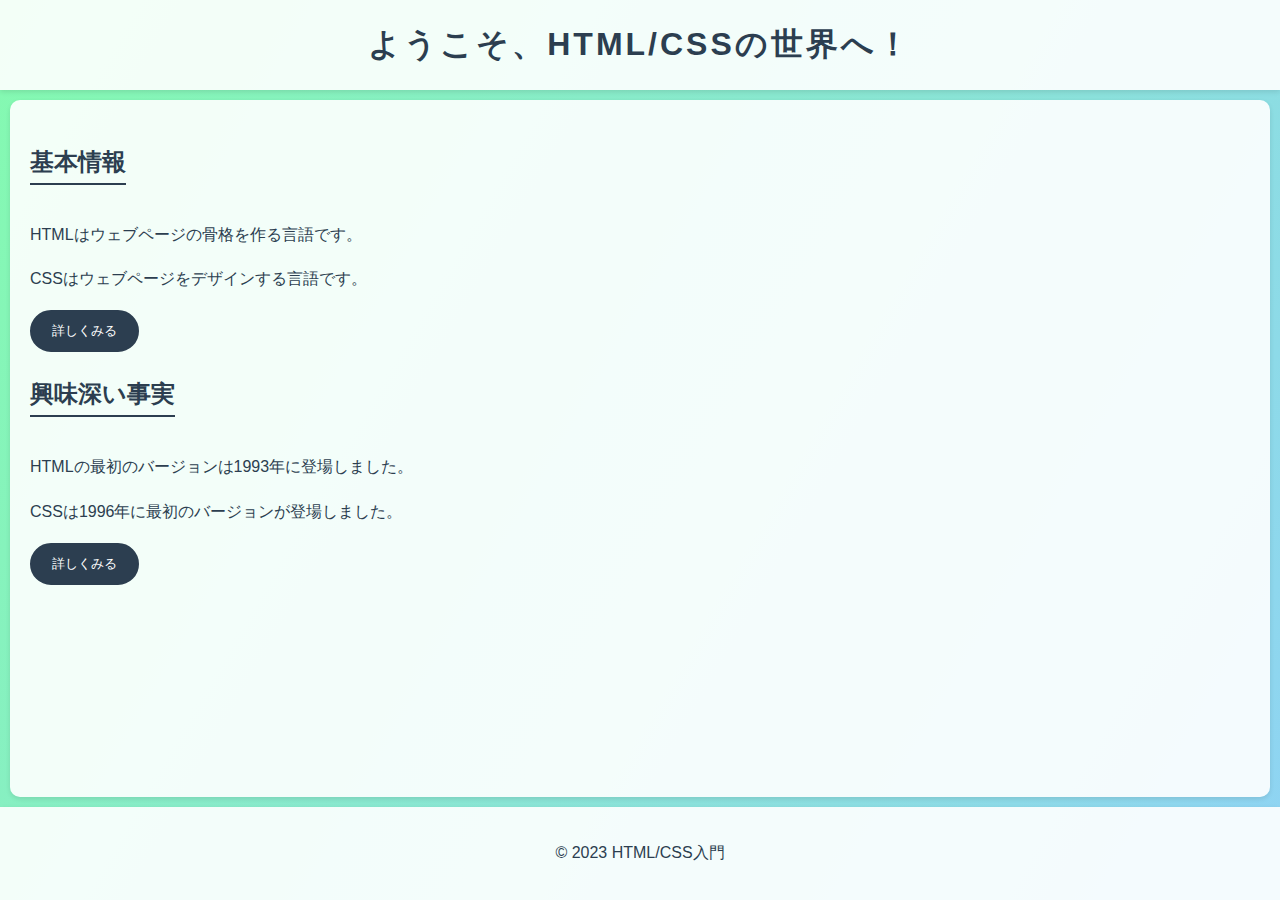
<file: 2023-08-23/index.html>
<!DOCTYPE html>
<html lang="ja">

<head>
    <!-- 文字のエンコーディングをUTF-8に設定 -->
    <meta charset="UTF-8">
    <!-- ビューポートの設定。レスポンシブデザインの基本 -->
    <meta name="viewport" content="width=device-width, initial-scale=1.0">
    <!-- タイトルタグ。ブラウザのタブに表示される -->
    <title>初心者向けサンプルページ</title>
    <!-- 外部CSSファイルをリンク -->
    <link rel="stylesheet" href="pro.css">
</head>

<body>
    <!-- ヘッダー部分 -->
    <header>
        <h1>ようこそ、HTML/CSSの世界へ！</h1>
    </header>

    <!-- メインコンテンツ部分 -->
    <main>
        <section>
            <!-- サブタイトル -->
            <h2>基本情報</h2>
            <p>HTMLはウェブページの骨格を作る言語です。</p>
            <p>CSSはウェブページをデザインする言語です。</p>
            <button>詳しくみる</button>
        </section>

        <section>
            <h2>興味深い事実</h2>
            <p>HTMLの最初のバージョンは1993年に登場しました。</p>
            <p>CSSは1996年に最初のバージョンが登場しました。</p>
            <button>詳しくみる</button>
        </section>
    </main>

    <!-- フッター部分 -->
    <footer>
        <p>&copy; 2023 HTML/CSS入門</p>
    </footer>
</body>

</html>
</file>
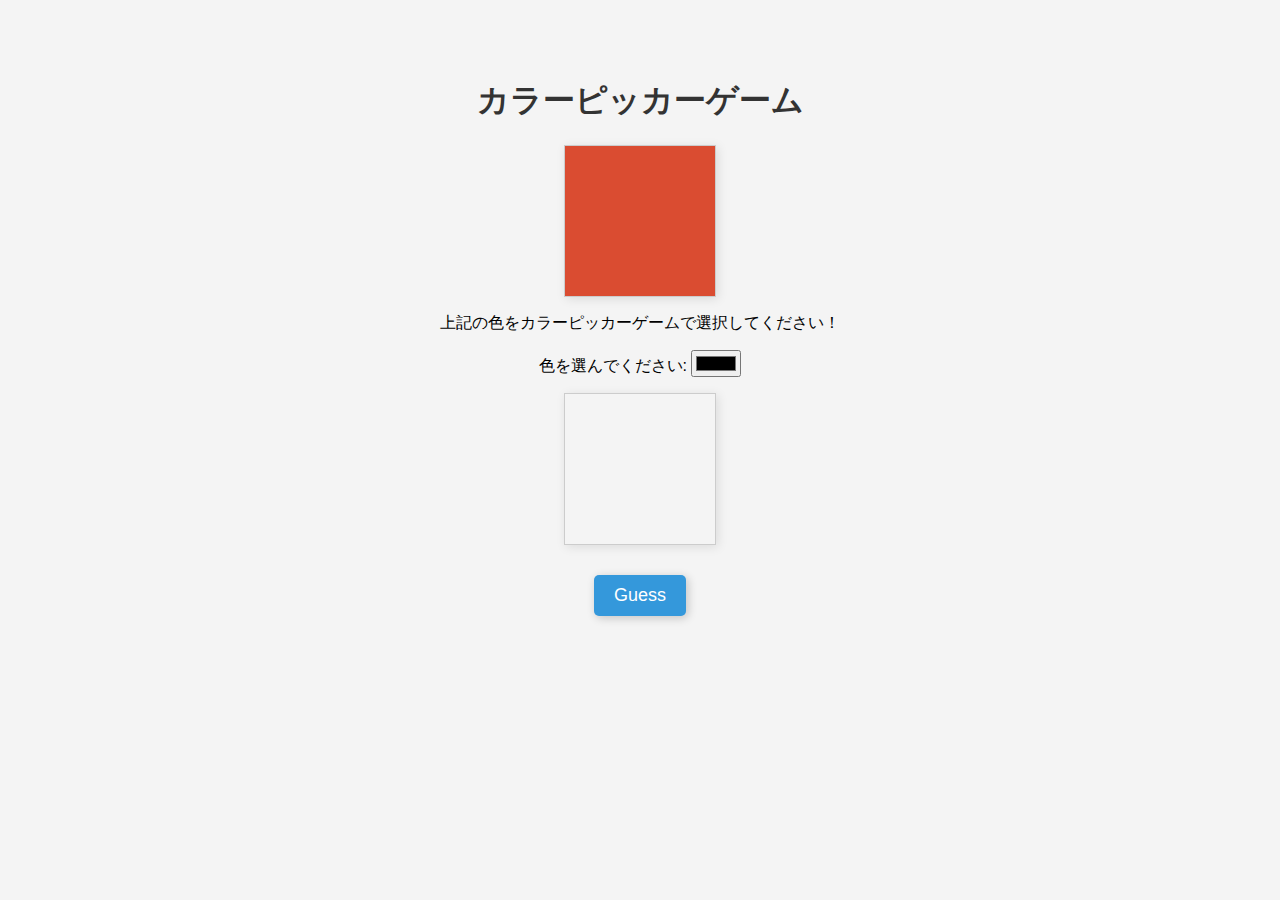
<file: 2023-08-30/index.html>
<!DOCTYPE html>
<html lang="ja">
<head>
    <meta charset="UTF-8">
    <meta name="viewport" content="width=device-width, initial-scale=1.0">
    <title>カラーピッカーゲーム</title>
    <link rel="stylesheet" href="styles.css">
</head>
<body>

    <h1>カラーピッカーゲーム</h1>
    
    <div id="target-color" style="width: 150px; height: 150px; margin: 0 auto;"></div>
    <p>上記の色をカラーピッカーゲームで選択してください！</p>

    <p>色を選んでください: <input type="color" id="color-picker"></p>
    <div id="picked-color" style="width: 150px; height: 150px; margin: 10px auto;"></div>
    <button id="guess-btn">Guess</button>

    <div id="feedback"></div>

    <script src="script.js"></script>

</body>
</html>
</file>
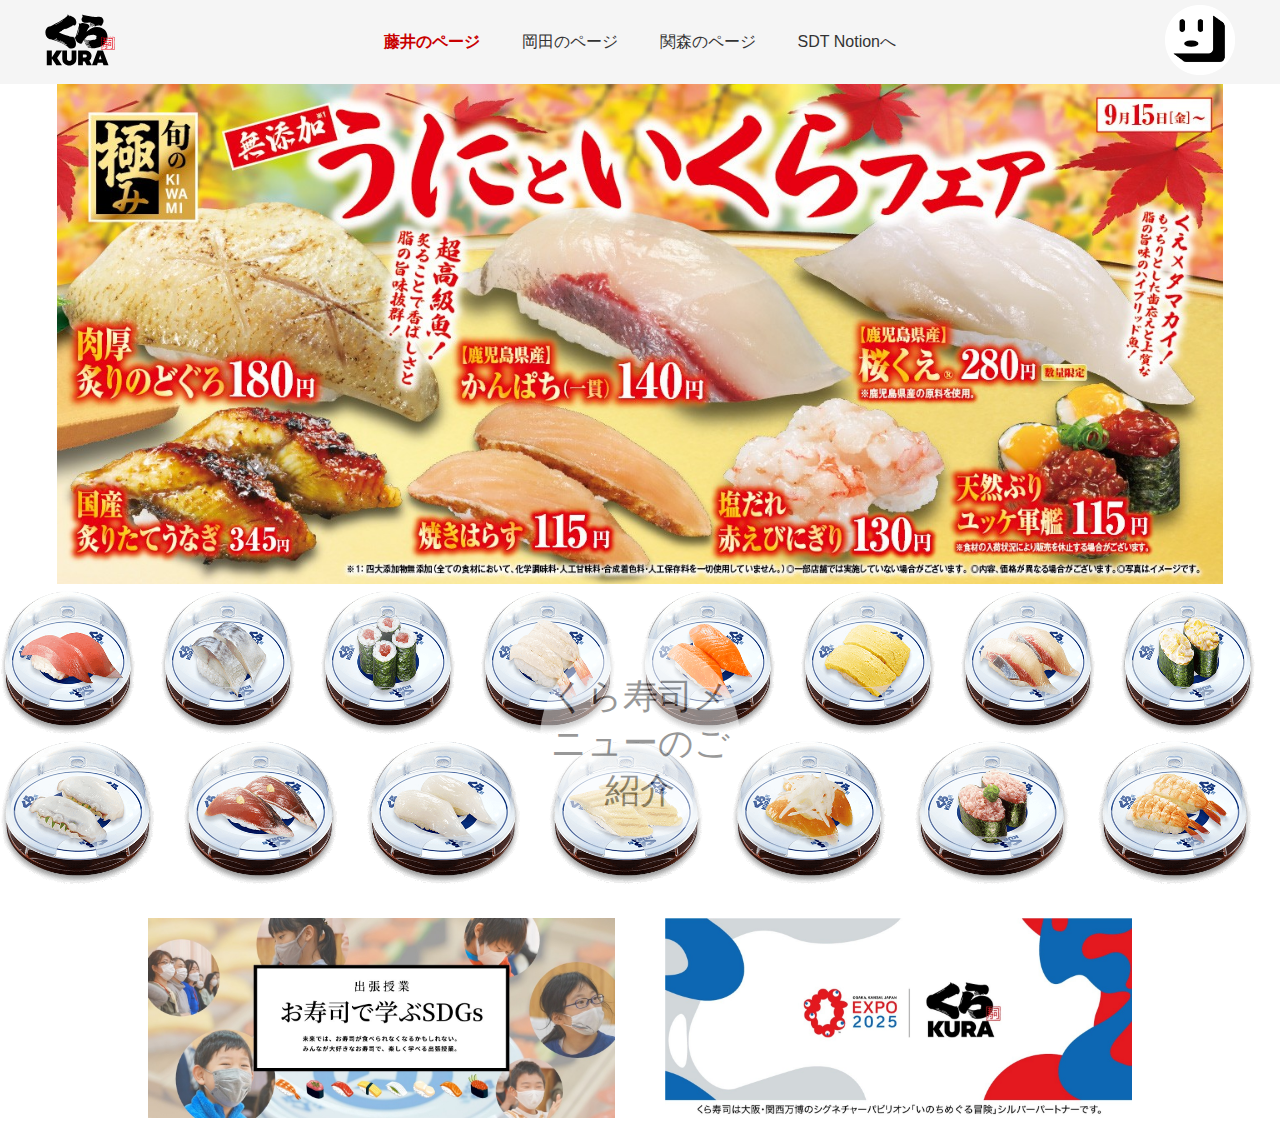
<file: 2023-09-20/toshikifu/index.html>
<!DOCTYPE html>
<html lang="en">
<head>
  <meta charset="UTF-8">
  <meta name="viewport" content="width=device-width, initial-scale=1.0">
  <title>スシロー</title>
  <link rel="stylesheet" href="style.css">
</head>
<body>
  <!-- header -->
  <header>
    <div>
      <a href="https://www.kurasushi.co.jp/">
        <img class="logo" src="logo.svg" alt="logo">
      </a>
    </div>
    <div class="options">
      <a href="#">藤井のページ</a>
      <a href="../ami/1.html">岡田のページ</a>
      <a href="../mayu/testweb.html">関森のページ</a>
      <a href="https://numerous-hide-082.notion.site/Sophia-Data-Tech-94c0a34b32734a8591f8d2d4458c0dfb?pvs=4">SDT Notionへ</a>
    </div>
    <div>
      <img class="logo" src="SDTアイコン.png" alt="sdt">
    </div>
  </header>

  <!-- トピック -->
  <section class="topic-area">
    <img class="topic-img" src="./230915fair_TOP_02.jpg" alt="topic1">
  </section>

  <!-- 回るお寿司 -->
  <section class="flavor">
    <div class="lanes">
      <div class="lane-box">
        <img class="lane" src="./lane1.png" alt="lane1">
        <img class="lane" src="./lane1.png" alt="lane1">
      </div>
    </div>
    <div class="lanes">
      <div class="lane-box">
        <img class="lane" src="./lane2.png" alt="lane2">
        <img class="lane" src="./lane2.png" alt="lane2">
      </div>
    </div>
    <div class="flavor-text">
      <p>くら寿司メニューのご紹介</p>
    </div>
  </section>

  <!-- ニュース -->
  <section class="news">
    <div class="menu-pictures">
      <img src="./220331school_TOP.jpg" alt="news1">
      <img src="./221001banpaku_TOP.jpg" alt="news2">
    </div>
    <div class="news-list">
    </div>
  </section>
  <!-- footer -->
</body>
</html>
</file>
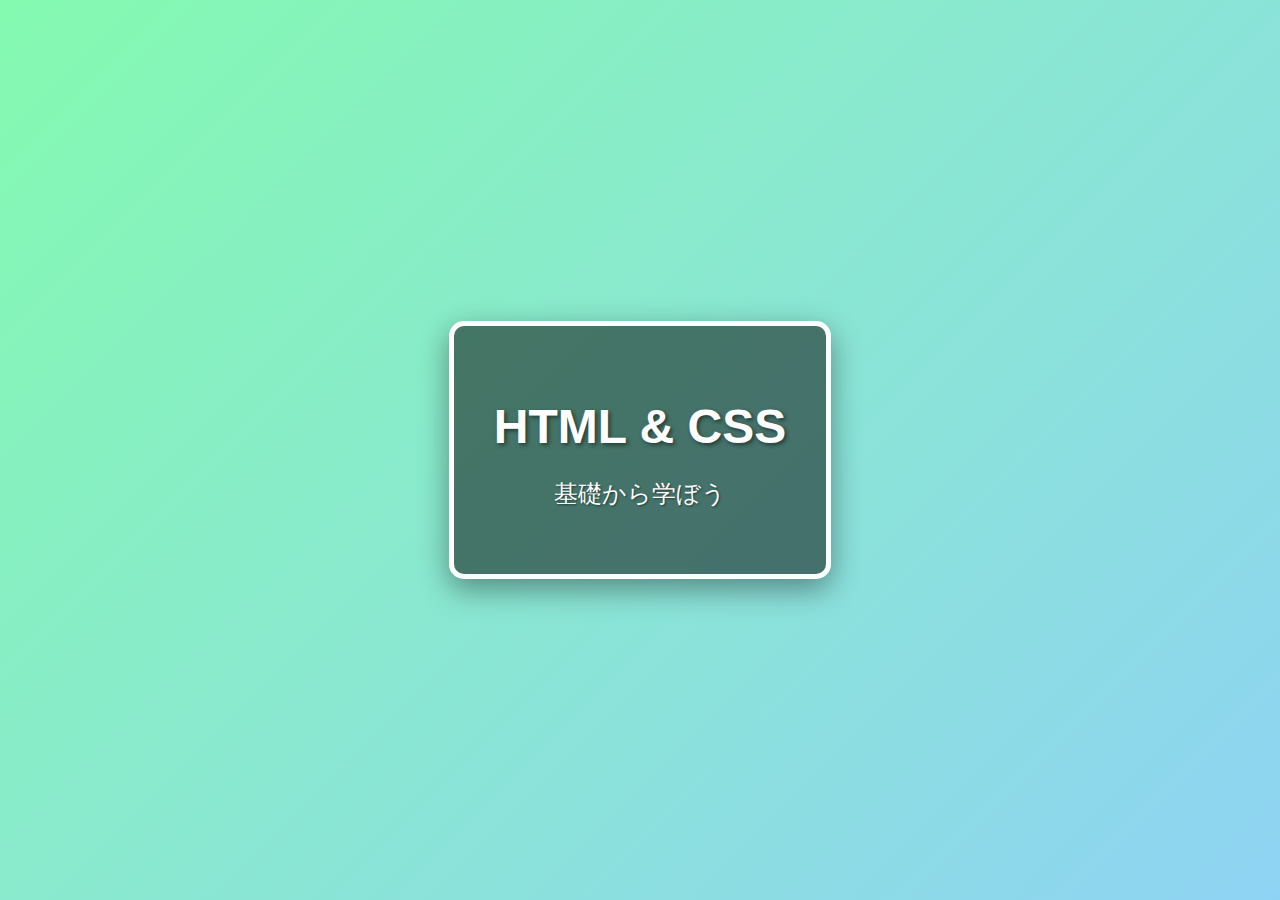
<file: 2023-08-23/page.html>
<!DOCTYPE html>
<html lang="ja">
<head>
    <meta charset="UTF-8">
    <meta name="viewport" content="width=device-width, initial-scale=1.0">
    <style>
        body {
            font-family: 'Arial', sans-serif;
            background: linear-gradient(135deg, #84fab0, #8fd3f4);
            color: white;
            display: flex;
            align-items: center;
            justify-content: center;
            height: 100vh;
            overflow: hidden;
            margin: 0;
        }

        .thumbnail-container {
            text-align: center;
            padding: 40px;
            border: 5px solid white;
            border-radius: 15px;
            background-color: rgba(0, 0, 0, 0.5);
            box-shadow: 0 10px 30px rgba(0, 0, 0, 0.4);
        }

        .thumbnail-container h1 {
            font-size: 3em;
            margin-bottom: 20px;
            text-shadow: 2px 2px 4px rgba(0, 0, 0, 0.5);
        }

        .thumbnail-container p {
            font-size: 1.5em;
            text-shadow: 1px 1px 2px rgba(0, 0, 0, 0.5);
        }
    </style>
</head>
<body>
    <div class="thumbnail-container">
        <h1>HTML & CSS</h1>
        <p>基礎から学ぼう</p>
    </div>
</body>
</html>
</file>
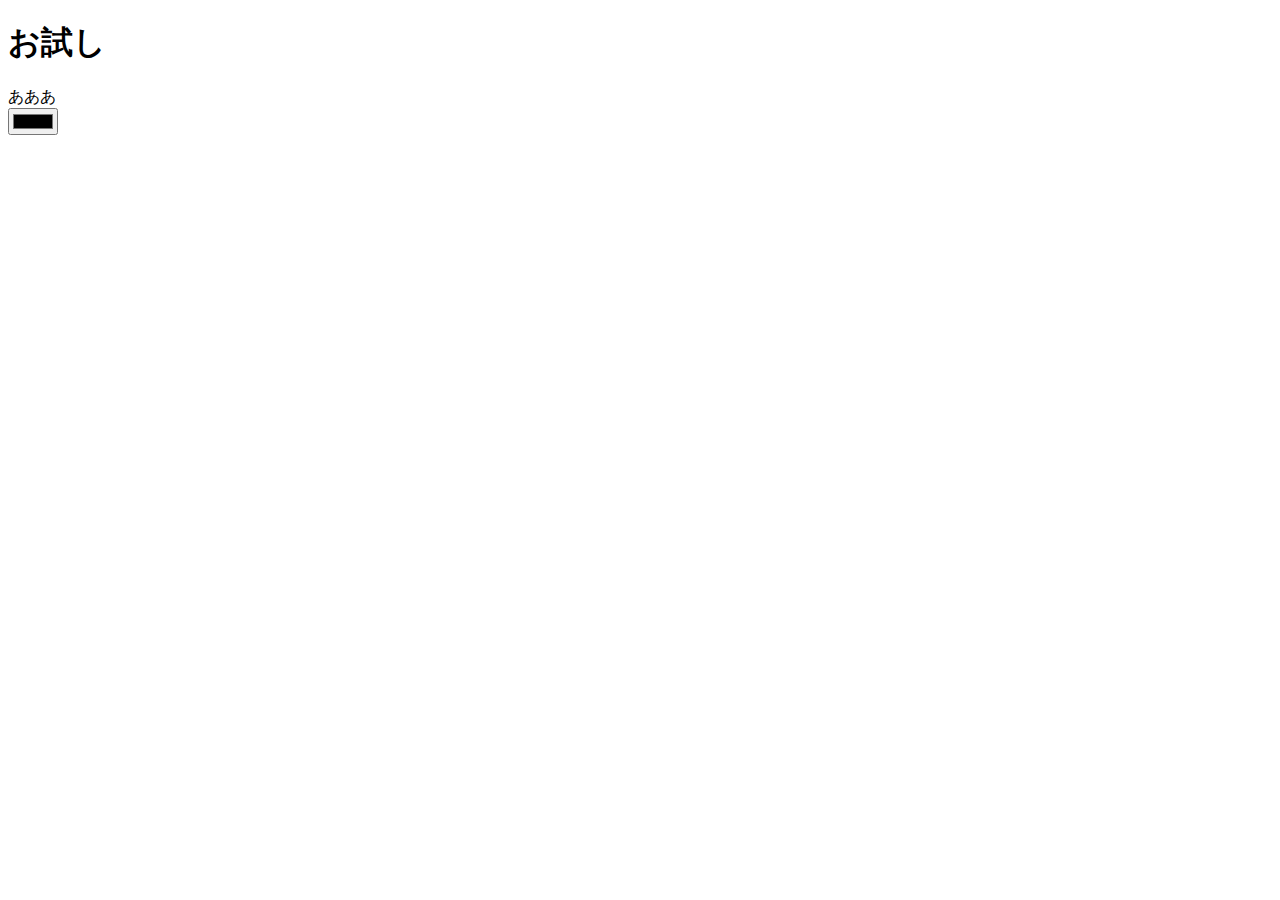
<file: 2023-08-30/index.2.html>
<!DOCTYPE html>
<html lang="en">
<head>
  <meta charset="UTF-8">
  <meta name="viewport" content="width=device-width, initial-scale=1.0">
  <title>Document</title>
</head>
<body>
  <h1>お試し</h1>
  <div id="target-color">あああ</div>
  <input type="color">
</body>
</html>
</file>
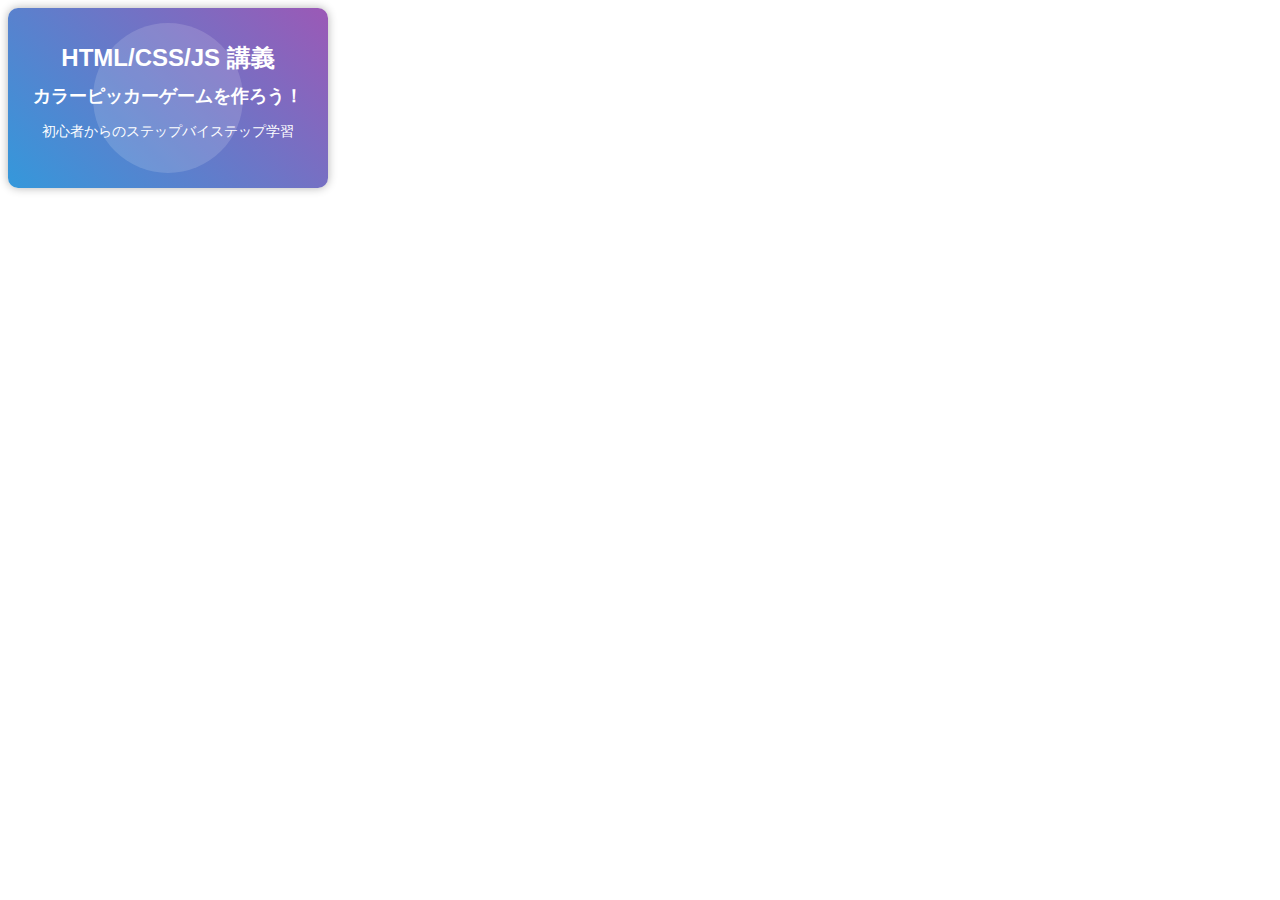
<file: 2023-08-30/thumnail.html>
<!DOCTYPE html>
<html lang="en">
<head>
  <meta charset="UTF-8">
  <meta name="viewport" content="width=device-width, initial-scale=1.0">
  <title>Document</title>
  <link rel="stylesheet" href="thumbnail.css">
</head>
<body>
  <div class="thumbnail-container">
    <div class="thumbnail-content">
        <h1>HTML/CSS/JS 講義</h1>
        <h2>カラーピッカーゲームを作ろう！</h2>
        <div class="circle"></div>
        <p>初心者からのステップバイステップ学習</p>
    </div>
</div>


</body>
</html>
</file>
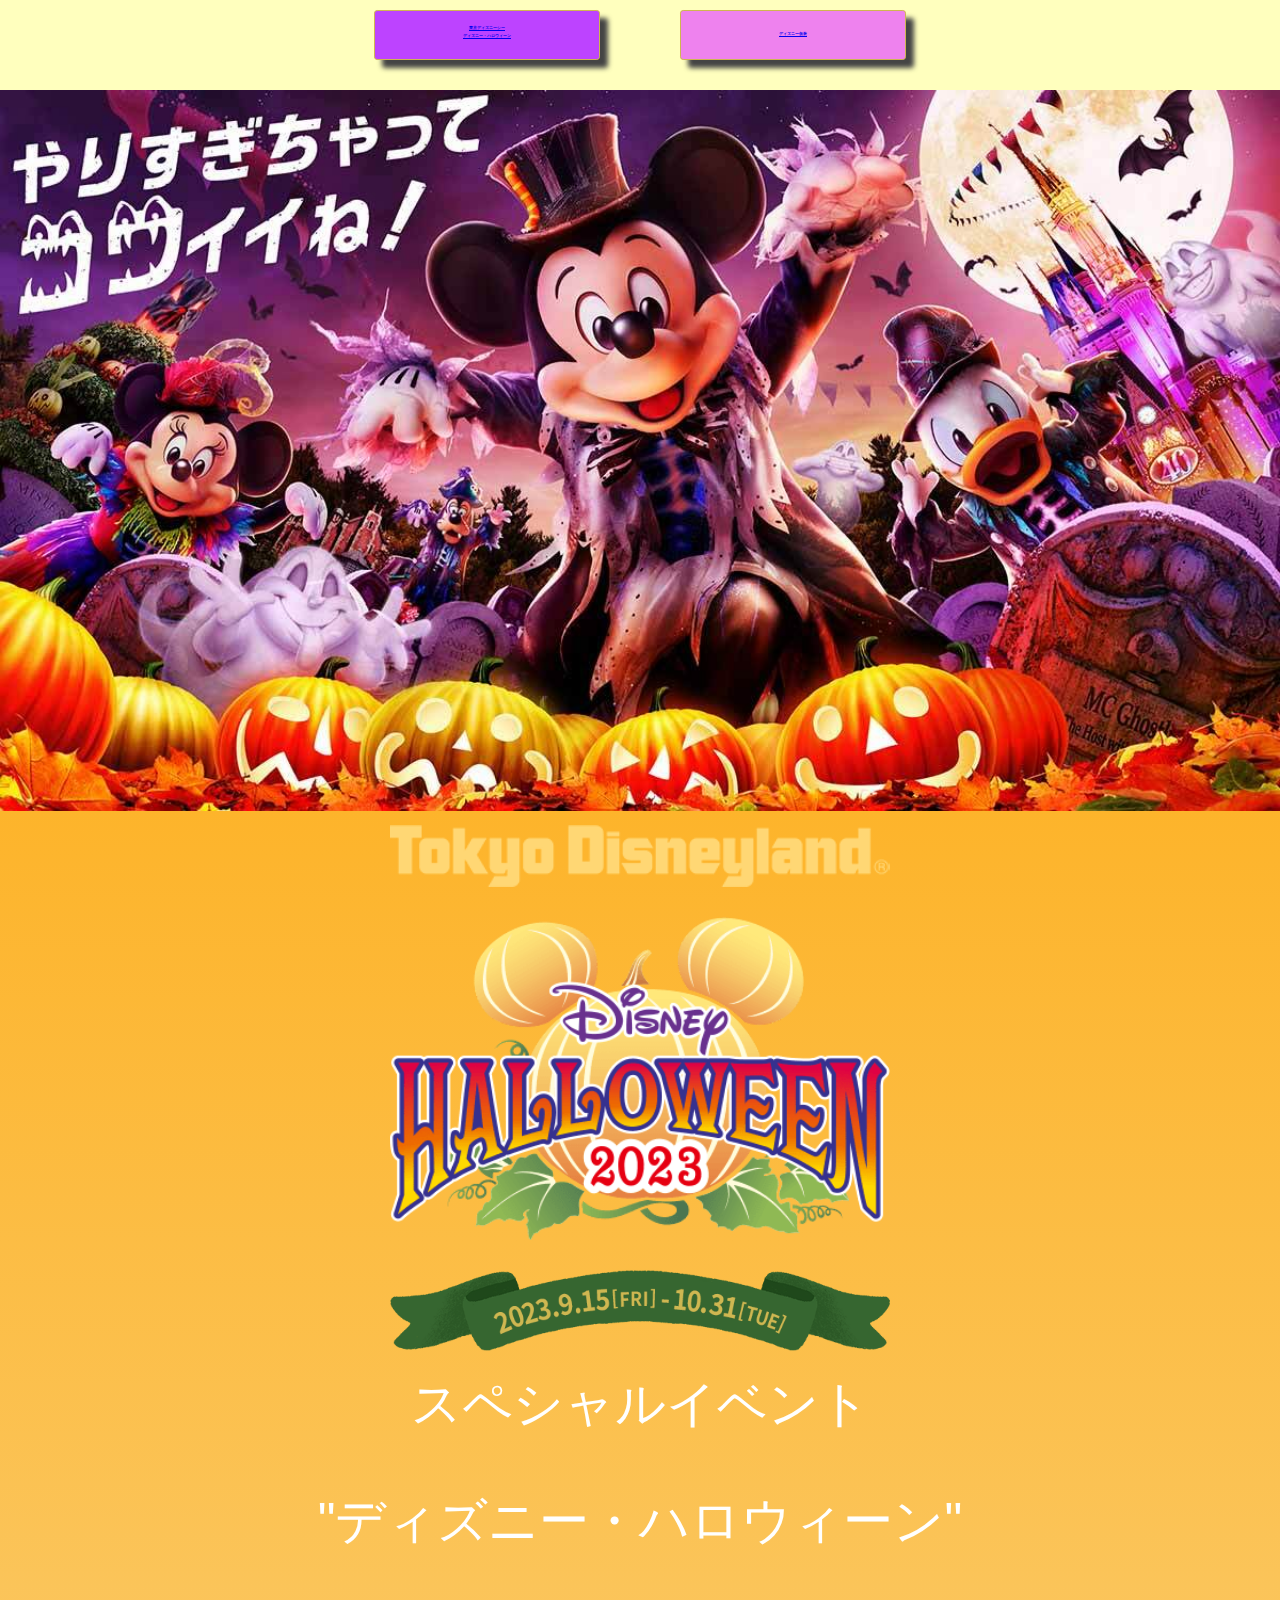
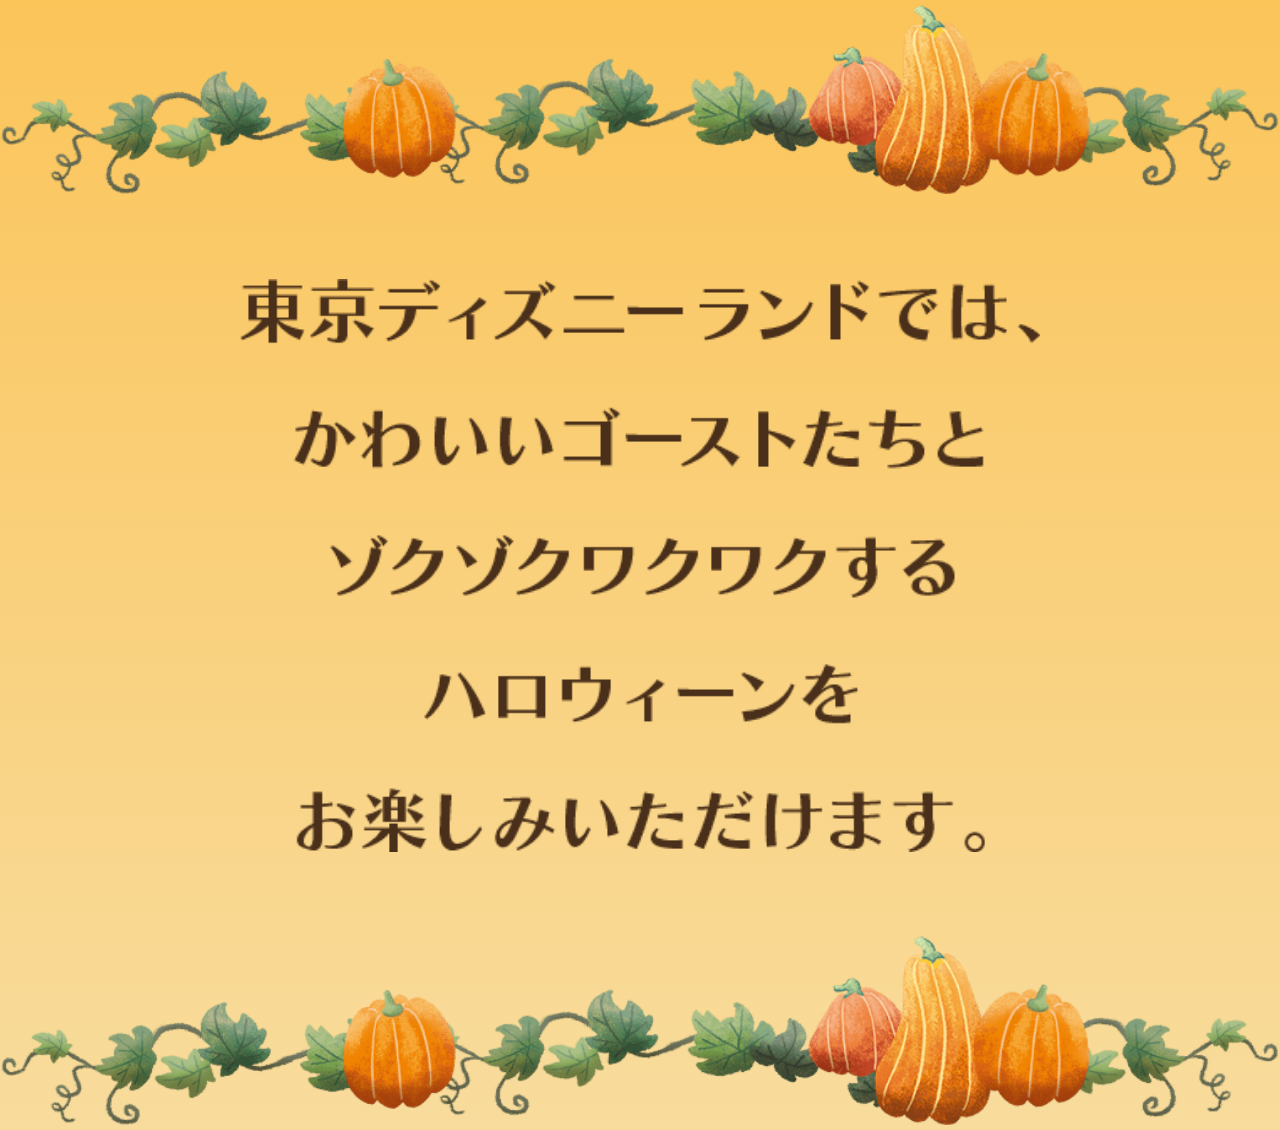
<file: 2023-09-20/ami/1.html>
<!DOCTYPE html>
<html lang="en">

<head>
    <meta charset="UTF-8">
    <meta name="viewport" content="width=device-width, initial-scale=1.0">
    <link rel="stylesheet" href="1.css">
    <title>ディズニー・ハロウィーン</title>

</head>


</div>

<body>
    <div class="top">
    <div class="menu-wrapper">
        <div class="shadowbox">
            <span><a href="https://www.tokyodisneyresort.jp/treasure/halloween2023/tds/" class="btn">東京ディズニーシー <p>
                        ディズニー・ハロウィーン</p></a></span>
        </div>
        <div class="shadowbox2">

            <a href="https://www.tokyodisneyresort.jp/dream/event/dressup2023.html" class="btn">ディズニー仮装 </a></span>
        </div>
    </div>
</div>

    <div class="gradient">
        <div class="halloween2023"><img src="aft_mv.jpg" alt="">
        <div class="logo">
            <img src="logo_tdl.png" alt="">
            <p>        <img src="logo_hw2023.png" alt="">
            </p>
            <p><img src="aft_date.png" alt=""></p>
        </div>
        <div class="event_title"><span>スペシャルイベント</span>
            <p> "ディズニー・ハロウィーン"</p>
        </div>
        <div class="intro">
            <img src="intro_border.png" alt="">
        <div class="intro_txt">
            <img src="intro_txt.png" alt="">
        </div>
        <div class="intro">
            <img src="intro_border.png" alt="">
        </div>
        </div>
    </div>


</body>

</html>

<!-- Ctrl+Shift+P → wrap → div-->
</file>
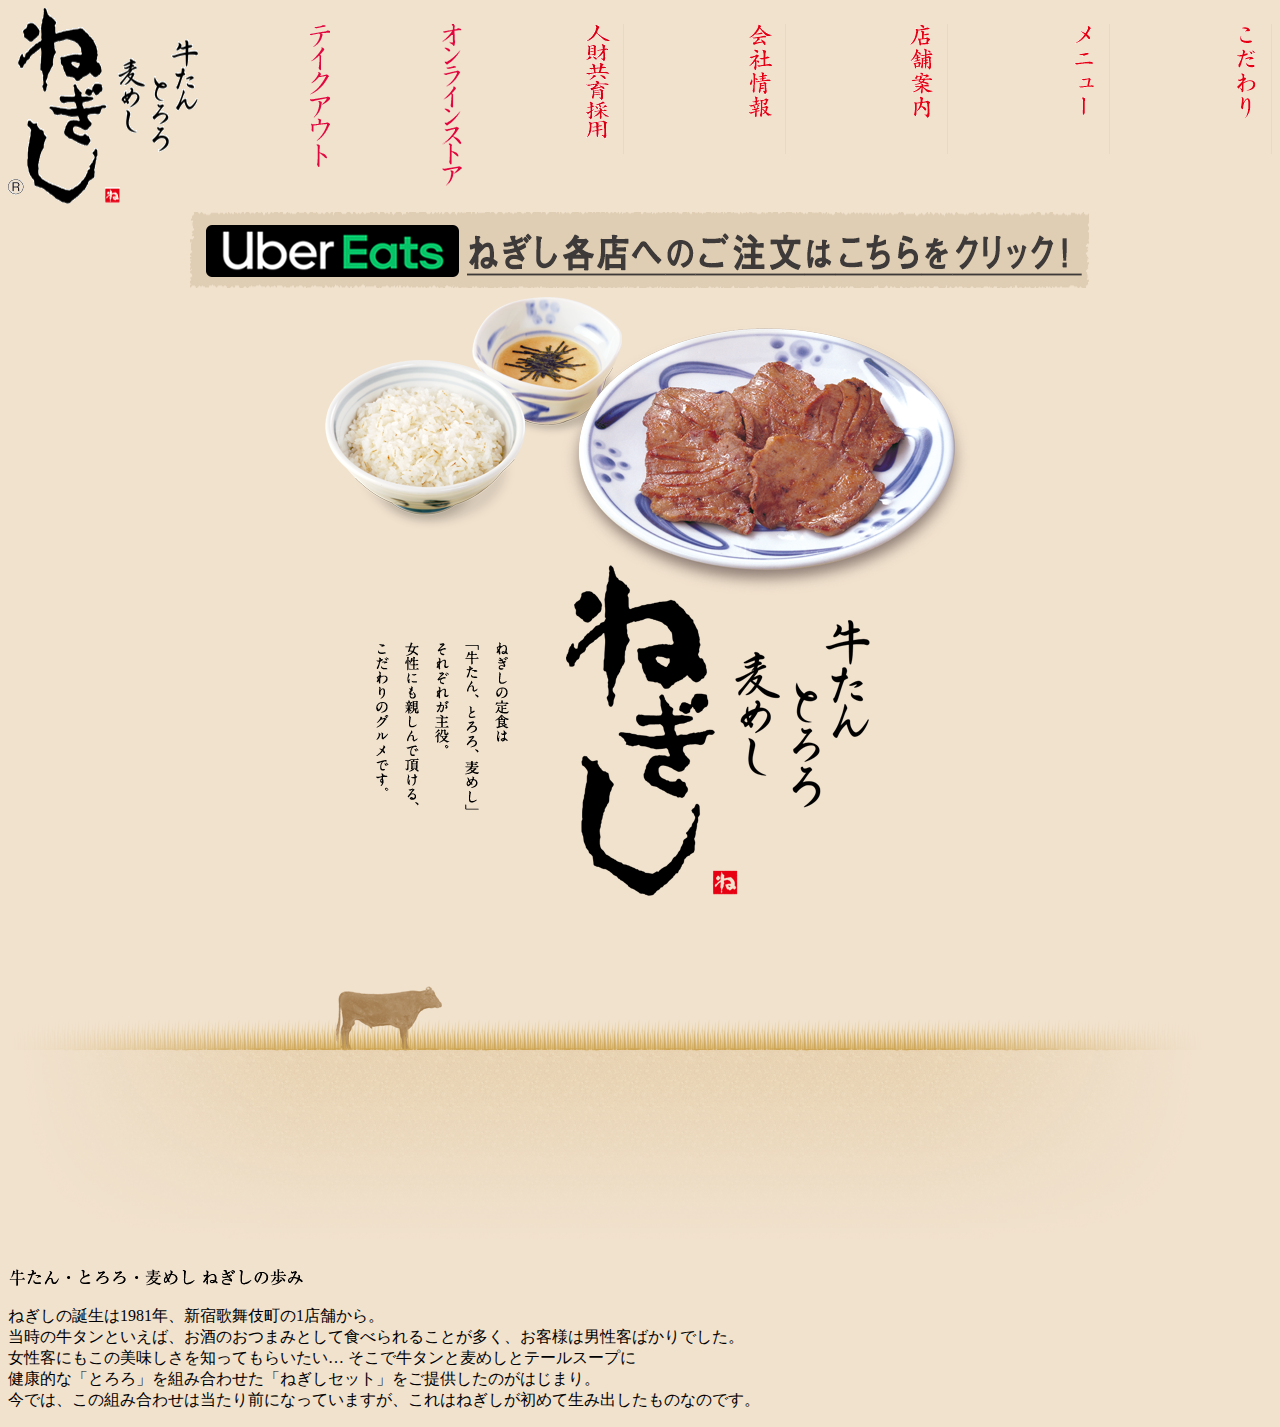
<file: 2023-09-20/mayu/testweb.html>
<!DOCTYPE html>
<head>
               <meta charset="UTF-8">
               <meta name="viewport" content="width=device-width, initial-scale=1.0">
               <title>ねぎし</title>
               <link rel="stylesheet" href="testwebcss.css"></link>
</head>

<body>
               <div class="xx"> 
               <div id="negisi">
               <img src="lgo_negishi_01.gif" alt="「牛たん・とろろ・麦めし　ねぎし」" width="190" height="200">
               </a>
               </div>
               
               <div id="tag7">
                              <p><img src="nvi_global_07_r.png" alt="テイクアウト" /></p>
               </div>
               <div id="tag6">
                              <p><img src="nvi_global_06_r.png" alt="オンラインストア" /></p>
               </div>
               <div id="tag5">
                              <p><img src="nvi_global_05_r.gif" alt="人材共育採用" /></p>
               </div>
               <div id="tag4">
                              <p><img src="nvi_global_04_r.gif" alt="店舗案内" /></p>
               </div>
               <div id="tag3">
                              <p><img src="nvi_global_03_r.gif" alt="店舗案内" /></p>
               </div>
               <div id="tag2">
                              <p><img src="nvi_global_02_r.gif" alt="メニュー" /></p>
               </div>
               
               <div id="tag">
                              <p><img src="nvi_global_01_r.gif" alt="こだわり" /></p>
               </div>

               </div>

               <div id="menu">
                              <img src="uber_bana.png" alt="ウーバー" />
               </div>
               <div id="menu">
               <img src="img_concept_01.png" alt="ねぎしのメニュー" />
               </div>
               <br>
               <div id="usi">
                              <p><img src="bgi_header_01.png" alt="うしさん" /></p>
               </div>
               <div class="ayumi">
                              <div id="walk">
                                             <img src="ttl_news_02.png" alt="ねぎしのあゆみ" />
                              </div>
                              <p>ねぎしの誕生は1981年、新宿歌舞伎町の1店舗から。<br>
                              当時の牛タンといえば、お酒のおつまみとして食べられることが多く、お客様は男性客ばかりでした。<br>
                              女性客にもこの美味しさを知ってもらいたい… そこで牛タンと麦めしとテールスープに<br>
                              健康的な「とろろ」を組み合わせた「ねぎしセット」をご提供したのがはじまり。<br>
                              今では、この組み合わせは当たり前になっていますが、これはねぎしが初めて生み出したものなのです。<br>
                              </p>
               </div>
               


</body>
</file>
<file: 2023-08-23/pro.css>
/* 全体のスタイリング */
body {
  font-family: 'Helvetica', sans-serif;
  line-height: 1.8;
  background-image: linear-gradient(120deg, #84fab0 0%, #8fd3f4 100%);
  color: #2c3e50;
  margin: 0;
  padding: 0;
  display: flex;
  flex-direction: column;
  height: 100vh;
}

/* ヘッダーのスタイリング */
header {
  background-color: rgba(255, 255, 255, 0.9);
  color: #2c3e50;
  text-align: center;
  padding: 1em 0;
  box-shadow: 0 2px 5px rgba(0,0,0,0.1);
}

header h1 {
  margin: 0;
  font-size: 2em;
  letter-spacing: 3px;
  text-transform: uppercase;
}

/* メインコンテンツ部分のスタイリング */
main {
  flex: 1;
  padding: 20px;
  background-color: rgba(255, 255, 255, 0.9);
  margin: 10px;
  border-radius: 10px;
  box-shadow: 0 2px 5px rgba(0,0,0,0.1);
}

section h2 {
  border-bottom: 2px solid #2c3e50;
  display: inline-block;
}

/* ボタンエフェクト */
button {
  background-color: #2c3e50;
  color: white;
  padding: 10px 20px;
  border: 2px solid #2c3e50;
  border-radius: 50px;
  cursor: pointer;
  transition: background-color 0.3s;
}

button:hover {
  background-color: #f5f5f5;
  color: black;
  border: 2px solid #2c3e50;
}

/* フッターのスタイリング */
footer {
  background-color: rgba(255, 255, 255, 0.9);
  color: #2c3e50;
  text-align: center;
  padding: 1em 0;
  box-shadow: 0 2px 5px rgba(0,0,0,0.1);
}

/* サンプルのアニメーション */
@keyframes fadeIn {
  from {
      opacity: 0;
      transform: translateY(20px);
  }
  to {
      opacity: 1;
      transform: translateY(0);
  }
}

header, main, footer {
  animation: fadeIn 1s ease-in-out forwards;
}
</file>
<file: 2023-08-30/styles.css>
body {
  font-family: "Arial", sans-serif;
  text-align: center;
  padding: 50px;
  background-color: #f4f4f4;
}

h1 {
  color: #333;
}

#target-color, #picked-color {
  width: 150px;
  height: 150px;
  margin: 20px auto;
  border: 1px solid #ccc;
  box-shadow: 2px 2px 10px rgba(0, 0, 0, 0.1);
}

#feedback {
  font-size: 20px;
  margin-top: 20px;
  font-weight: bold;
}

button {
  margin-top: 20px;
  padding: 10px 20px;
  font-size: 18px;
  cursor: pointer;
  background-color: #3498db;
  color: white;
  border: none;
  border-radius: 5px;
  box-shadow: 2px 2px 10px rgba(0, 0, 0, 0.2);
  transition: 0.3s;
}

button:hover {
  background-color: #2980b9;
}
</file>
<file: 2023-09-20/toshikifu/style.css>
body {
  color: #333;
  font-family: 'Noto Sans JP', メイリオ, Meiryo, sans-serif;
  padding: 0;
  margin: 0;
}

header { 
  position: sticky;
  display: flex;
  justify-content: space-between;
  padding: 0 40px;
  background-color: #f5f5f5;
}

a {
  color: #333;
  text-decoration: none;
  transition: .25s;
  &:hover {
    color: #f4c046;
  }
  &:first-child {
    color: #c90000;
    font-weight: 600;
  }
}

.logo {
  padding: 5px;
  width: 70px;
  height: 70px;
}

.options {
  width: 40vw;
  display: flex;
  justify-content: space-between;
  align-items: center;
}


.topic-area {
  text-align: center;
}

.topic-img {
  height: 500px;
}

.flavor {
  position: relative;
}

.lanes{
  display: flex;
  overflow: hidden;
  animation :infinity-scroll-left 95s infinite linear 0.5s both;
}

.lane-box {
  display: flex;
  width: 100vw;
}

.lane {
  min-width: 100vw;
  height: 150px;
}
.lane-box img:first-child {
  animation: loop 50s -25s linear infinite;
}

.lane-box img:last-child {
  animation: loop2 50s linear infinite;
}

@keyframes loop {
  0% {
      transform: translateX(100%);
  }
  to {
      transform: translateX(-100%);
  }
}

@keyframes loop2 {
  0% {
      transform: translateX(0);
  }
  to {
      transform: translateX(-200%);
  }
}

.flavor-text {
  position: absolute;
  height: 200px;
  width: 200px;
  border-radius: 50%;
  background-color: #fff;
  opacity: 0.5;
  top: 50%;
  left: 50%;
  transform: translate(-50%, -50%);
  &>p {
    color: #333;
    font-size: 35px;
    text-align: center;
    opacity: 1!;
  }
}

.menu-pictures {
  display: flex;
  justify-content: center;
  gap: 50px;
  margin: 30px;
  &>img {
    height: 200px;
  }
}
</file>
<file: 2023-08-30/thumbnail.css>
.thumbnail-container {
  width: 320px;
  height: 180px;
  background: linear-gradient(45deg, #3498db, #9b59b6);
  display: flex;
  justify-content: center;
  align-items: center;
  font-family: 'Arial', sans-serif;
  position: relative;
  overflow: hidden;
  border-radius: 10px;
  box-shadow: 0 0 10px rgba(0, 0, 0, 0.3);
}

.thumbnail-content {
  color: white;
  text-align: center;
  z-index: 1;
}

h1 {
  font-size: 24px;
  margin: 0;
}

h2 {
  font-size: 18px;
  margin: 10px 0;
}

.circle {
  width: 300px;
  height: 300px;
  background-color: rgba(255, 255, 255, 0.15);
  border-radius: 50%;
  position: absolute;
  top: 50%;
  left: 50%;
  transform: translate(-50%, -50%) scale(0.5);
  z-index: 0;
  animation: rotate 10s infinite linear;
}

p {
  font-size: 14px;
  margin-top: 15px;
  z-index: 1;
}

@keyframes rotate {
  to {
      transform: translate(-50%, -50%) scale(0.5) rotate(1turn);
  }
}
</file>
<file: 2023-09-20/ami/1.css>
.top{
    background-color:rgb(255, 255, 190);
    height:80px;
    padding-top: 10px;
}

.shadowbox {
    width: 200px;
    border: 1px solid #333;
    box-shadow: 8px 8px 5px #444;
    padding: 8px 12px;
    background-color: rgb(189, 67, 255);
    display: block;
    position: relative;
    display: grid;
    place-items: center;
    height: 2rem;
    font-size: .24rem;
    font-weight: 700;
    line-height: 1;
    color: #fff;
    text-align: center;
    background-repeat: repeat;
    background-position: 0 0;
    background-size: 1.13rem;
    border: 0.05rem solid #cfb650;
    border-radius: 0.2rem;
    -webkit-transition: -webkit-filter .4s;
    transition: -webkit-filter .4s;
    transition: filter .4s;
    transition: filter .4s, -webkit-filter .4s;
}

.halloween2023 img {
    width: 100%;
    height: auto;
}

.logo img{
    padding-top: 10px;
    text-align: center;
    width:500px;
    height:auto;
}
.logo{
    text-align: center;

}



body{
    margin:0px;
}

.shadowbox2{
    width: 200px;
    box-shadow: 8px 8px 5px #444;
    padding: 8px 12px;
    background-color: violet;
    display: block;
    position: relative;
    display: grid;
    place-items: center;
    height: 2rem;
    font-size: .24rem;
    font-weight: 700;
    line-height: 1;
    color: #fff;
    text-align: center;
    background-repeat: repeat;
    background-position: 0 0;
    background-size: 1.13rem;
    border: 0.05rem solid #cfb650;
    border-radius: 0.2rem;
    -webkit-transition: -webkit-filter .4s;
    transition: -webkit-filter .4s;
    transition: filter .4s;
    transition: filter .4s, -webkit-filter .4s;
}


.menu-wrapper{
    display:flex;
    justify-content: center;
    gap:80px;
}

.event_title{
    color: #FFF;
    font-family: sans-serif;
    font-size: 50px;
    text-align: center;

}


.intro_txt img{
    margin:80px;
    width:800px
}

.intro_txt{
    text-align: center;
}



.gradient{
    background:linear-gradient(orange,rgb(248, 220, 157));
}
</file>
<file: 2023-09-20/mayu/testwebcss.css>
@charset "UTF-8";
body {
               background-color: #f1e2ce;}
img {
                              max-width: 100%;
                              max-height: 100%;
}
#menu {
                              height: 100%;
                              width: 100%;
                              text-align: center;

}

.xx{
               display: flex;
               justify-content: space-between;
}
p{
               text-align: left;
}
.usi{
              width: 100%;
               text-align: center;

}
</file>
